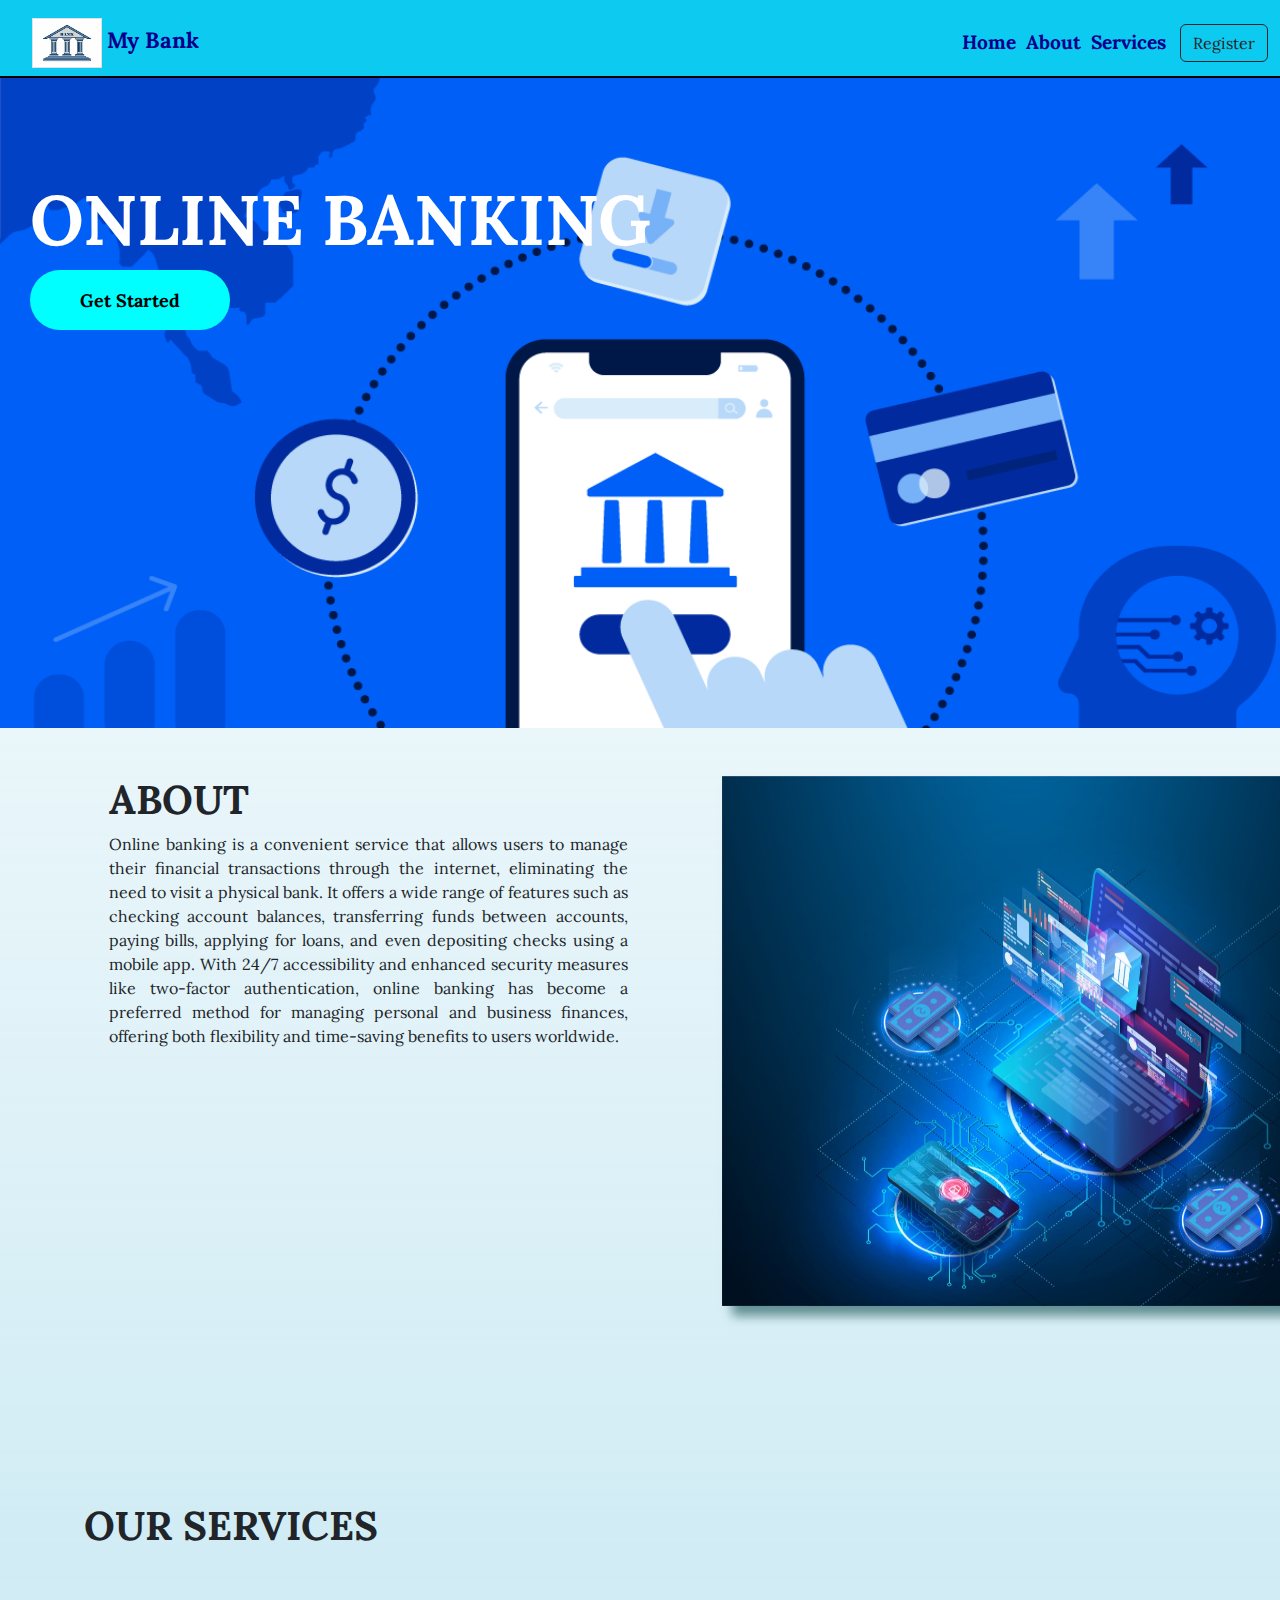
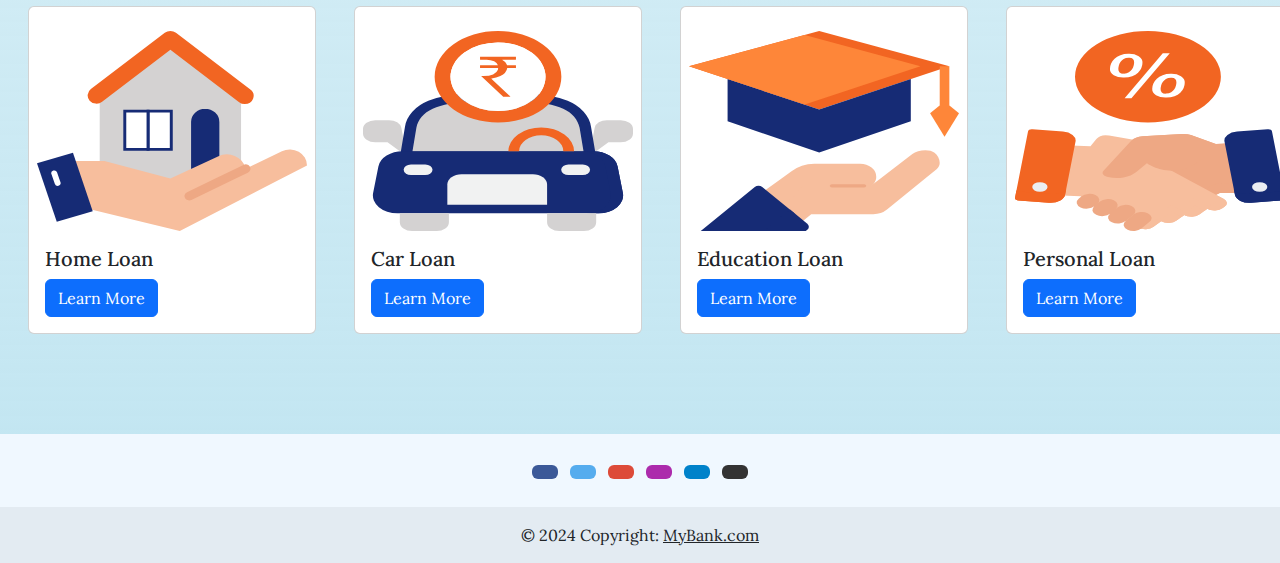
<file: index.html>
<!DOCTYPE html>
<html lang="en">
<head>
    <meta charset="UTF-8">
    <meta name="viewport" content="width=device-width, initial-scale=1.0">
    <title>Banking Website</title>
    <!-- css -->
     <link rel="stylesheet" href="./style.css">
    <!-- bootstrap cdn -->
    <link href="https://cdn.jsdelivr.net/npm/bootstrap@5.3.3/dist/css/bootstrap.min.css" rel="stylesheet" integrity="sha384-QWTKZyjpPEjISv5WaRU9OFeRpok6YctnYmDr5pNlyT2bRjXh0JMhjY6hW+ALEwIH" crossorigin="anonymous">
    <script src="https://cdn.jsdelivr.net/npm/bootstrap@5.3.3/dist/js/bootstrap.bundle.min.js" integrity="sha384-YvpcrYf0tY3lHB60NNkmXc5s9fDVZLESaAA55NDzOxhy9GkcIdslK1eN7N6jIeHz" crossorigin="anonymous"></script>

    <!-- fontawesome cdn -->
    <link rel="stylesheet" href="https://cdnjs.cloudflare.com/ajax/libs/font-awesome/6.6.0/css/all.min.css" integrity="sha512-Kc323vGBEqzTmouAECnVceyQqyqdsSiqLQISBL29aUW4U/M7pSPA/gEUZQqv1cwx4OnYxTxve5UMg5GT6L4JJg==" crossorigin="anonymous" referrerpolicy="no-referrer" />

    <!-- favicon -->
     <link rel="icon"type="image/png" href="https://static.vecteezy.com/system/resources/previews/000/348/687/original/bank-vector-icon.jpg">
    <!--google fonts  -->
    <link rel="preconnect" href="https://fonts.googleapis.com">
<link rel="preconnect" href="https://fonts.gstatic.com" crossorigin>
<link href="https://fonts.googleapis.com/css2?family=Lora:ital,wght@0,400..700;1,400..700&display=swap" rel="stylesheet">
</head>
<body style="background-image: linear-gradient(white,rgba(94, 188, 219, 0.395));">
    
    <!-- header -->
    <nav class="navbar bg-info"style="border-bottom:2px solid black;">
        <div class="container-fluid"style="height:60px;">
          <a class="navbar-brand" href="./index.html"style="margin-left:20px;">
            <img src="./images/logo.jpeg" alt="Logo" width="70" height="50"class="border" >
            <span style="font-weight: 900;font-size: 22px;color: darkblue;">My Bank</span>
          </a>
          <ul type="none">
            <li><a href="#home">Home</a></li>
            <li><a href="#about">About</a></li>
            <li><a href="#services">Services</a></li>
          </ul>
          
          <button onclick="registerPage()" class="btn btn-outline-dark"><i class="fa-solid fa-user"></i> Register</button>
          <button onclick="loginPage()" class="btn btn-success"style="margin-right:50px;"><i class="fa-solid fa-user"></i> Login</button>
        </div>
      </nav>


      
      <!-- home -->
       <div class="row"id="home">
        <img src="./images/carousel3.png" height="650px"width="500px">
        <div class="sub">
          <h1 style="font-weight: 1000;color:white;font-size: 70px;">ONLINE BANKING</h1>
          <button onclick="registerPage()" id="get">Get Started</button>
        </div>
       </div>
        <!-- about -->
         <div class="row "id="about">
        <div class="col-1"></div>
        <div class="col-5 ">
            <h1 class="mt-5"style="font-weight:800;">ABOUT</h1>
            <p style="text-align: justify;">Online banking is a convenient service that allows users to manage their financial transactions through the internet, eliminating the need to visit a physical bank. It offers a wide range of features such as checking account balances, transferring funds between accounts, paying bills, applying for loans, and even depositing checks using a mobile app. With 24/7 accessibility and enhanced security measures like two-factor authentication, online banking has become a preferred method for managing personal and business finances, offering both flexibility and time-saving benefits to users worldwide.

            </p>
        </div>
        
        <div class="col-6 ">
            <img id="front-img" src="./images/backup front page.jpeg" height="530px"width="600px"class="mt-5 ">
            
        </div>
         </div>
  <!-- services -->
  <div class="row "style="margin-top:100px;"id="services">
    <h1 class="mt-5 p-5 mx-5"style="font-weight:800;">OUR SERVICES</h1>
    <div class="col-2"style="padding-left:40px;">
      <div class="card" style="width: 18rem;">
        <img src="./images/home2.svg" height="200px"class="mt-4 px-2">
        <div class="card-body">
          <h5 class="card-title">Home Loan</h5>
          
          <a href="#" class="btn btn-primary">Learn More</a>
        </div>
      </div>
    </div>
    <div class="col-1"></div>
    <div class="col-3"style="padding-left:40px;">
      <div class="card" style="width: 18rem;">
        <img src="./images/car.svg" height="200px"class="mt-4 px-2">
        <div class="card-body">
          <h5 class="card-title">Car Loan</h5>
         
          <a href="#" class="btn btn-primary">Learn More</a>
        </div>
      </div>
    </div>
    <div class="col-3"style="padding-left:40px;">
      <div class="card" style="width: 18rem;">
        <img src="./images/education.svg" height="200px"class="mt-4 px-2">
        <div class="card-body">
          <h5 class="card-title">Education Loan</h5>
         
          <a href="#" class="btn btn-primary">Learn More</a>
        </div>
      </div>
    </div>
    <div class="col-3"style="padding-left:40px;">
      <div class="card" style="width: 18rem;">
        <img src="./images/hands.svg" height="200px"class="mt-4 px-2">
        <div class="card-body">
          <h5 class="card-title">Personal Loan</h5>
          
          <a href="#" class="btn btn-primary">Learn More</a>
        </div>
      </div>
    </div>
    
    
</div>


<!-- Footer -->
<footer class=" text-center"style="margin-top:100px;background-color:aliceblue;">
  <!-- Grid container -->
  <div class="container p-4 pb-0">
    <!-- Section: Social media -->
    <section class="mb-4">
      <!-- Facebook -->
      <a
      data-mdb-ripple-init
        class="btn text-white btn-floating m-1"
        style="background-color: #3b5998;"
        href="#!"
        role="button"
        ><i class="fab fa-facebook-f"></i
      ></a>

      <!-- Twitter -->
      <a
        data-mdb-ripple-init
        class="btn text-white btn-floating m-1"
        style="background-color: #55acee;"
        href="#!"
        role="button"
        ><i class="fab fa-twitter"></i
      ></a>

      <!-- Google -->
      <a
        data-mdb-ripple-init
        class="btn text-white btn-floating m-1"
        style="background-color: #dd4b39;"
        href="#!"
        role="button"
        ><i class="fab fa-google"></i
      ></a>

      <!-- Instagram -->
      <a
        data-mdb-ripple-init
        class="btn text-white btn-floating m-1"
        style="background-color: #ac2bac;"
        href="#!"
        role="button"
        ><i class="fab fa-instagram"></i
      ></a>

      <!-- Linkedin -->
      <a
        data-mdb-ripple-init
        class="btn text-white btn-floating m-1"
        style="background-color: #0082ca;"
        href="#!"
        role="button"
        ><i class="fab fa-linkedin-in"></i
      ></a>
      <!-- Github -->
      <a
        data-mdb-ripple-init
        class="btn text-white btn-floating m-1"
        style="background-color: #333333;"
        href="#!"
        role="button"
        ><i class="fab fa-github"></i
      ></a>
    </section>
    <!-- Section: Social media -->
  </div>
  <!-- Grid container -->

  <!-- Copyright -->
  <div class="text-center p-3" style="background-color: rgba(0, 0, 0, 0.05);">
    © 2024 Copyright:
    <a class="text-body" href="https://mdbootstrap.com/">MyBank.com</a>
  </div>
  <!-- Copyright -->
</footer>
    
<script src="./script.js"></script>
    
</body>
</html>
</file>
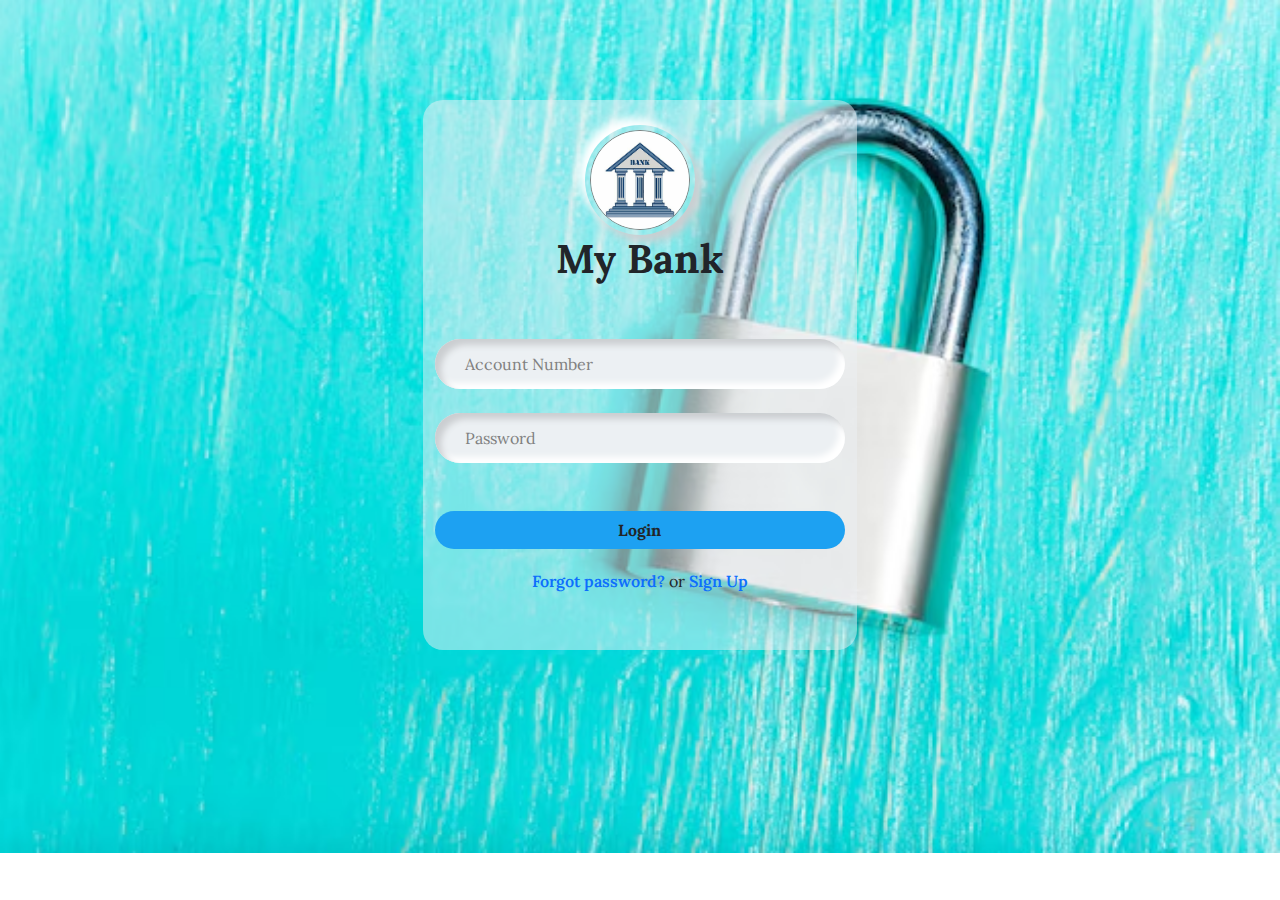
<file: login.html>
<!DOCTYPE html>
<html lang="en">
<head>
    <meta charset="UTF-8">
    <meta name="viewport" content="width=device-width, initial-scale=1.0">
    <title>Login</title>
    <!-- css -->
    <link rel="stylesheet" href="./login.css">
    <!-- bootstrap cdn -->
    <link href="https://cdn.jsdelivr.net/npm/bootstrap@5.3.3/dist/css/bootstrap.min.css" rel="stylesheet" integrity="sha384-QWTKZyjpPEjISv5WaRU9OFeRpok6YctnYmDr5pNlyT2bRjXh0JMhjY6hW+ALEwIH" crossorigin="anonymous">
    <script src="https://cdn.jsdelivr.net/npm/bootstrap@5.3.3/dist/js/bootstrap.bundle.min.js" integrity="sha384-YvpcrYf0tY3lHB60NNkmXc5s9fDVZLESaAA55NDzOxhy9GkcIdslK1eN7N6jIeHz" crossorigin="anonymous"></script>

    <!-- fontawesome cdn -->
    <link rel="stylesheet" href="https://cdnjs.cloudflare.com/ajax/libs/font-awesome/6.6.0/css/all.min.css" integrity="sha512-Kc323vGBEqzTmouAECnVceyQqyqdsSiqLQISBL29aUW4U/M7pSPA/gEUZQqv1cwx4OnYxTxve5UMg5GT6L4JJg==" crossorigin="anonymous" referrerpolicy="no-referrer" />

    <!-- favicon -->
     <link rel="icon"type="image/png" href="https://static.vecteezy.com/system/resources/previews/000/348/687/original/bank-vector-icon.jpg">
    <!--google fonts  -->
    <link rel="preconnect" href="https://fonts.googleapis.com">
<link rel="preconnect" href="https://fonts.gstatic.com" crossorigin>
<link href="https://fonts.googleapis.com/css2?family=Lora:ital,wght@0,400..700;1,400..700&display=swap" rel="stylesheet">

</head>
<body style="background-image: url(./images/lock2.avif);background-repeat: no-repeat;background-size: cover;">
    <div class="row"style="margin-top:100px;">
        <div class="col-4"></div>
        <div class="col-4 "id="form">
            <div id="logo">
                <img src="./images/logo.jpeg" height="50px;"id="fig">
            </div>
            <h1 id="my-bank">My Bank</h1>
            <br><br>
            <input id="log_acno"   type="text"placeholder="Account Number">
            <br><br>
            <input id="log_pswd"   type="password"placeholder="Password">
            <br><br><br>
            <button onclick="login()" id="login-btn" class="btn">Login</button>

            <p id="bottom"><a href=""style="text-decoration: none;font-weight:600;">Forgot password?</a> <span>or</span> <a href="./register.html"style="text-decoration: none;font-weight:600;">Sign Up</a></p>
        </div>
        <div class="col-4"></div>
    </div>

   <script src="./script.js"></script>
</body>
</html>
</file>
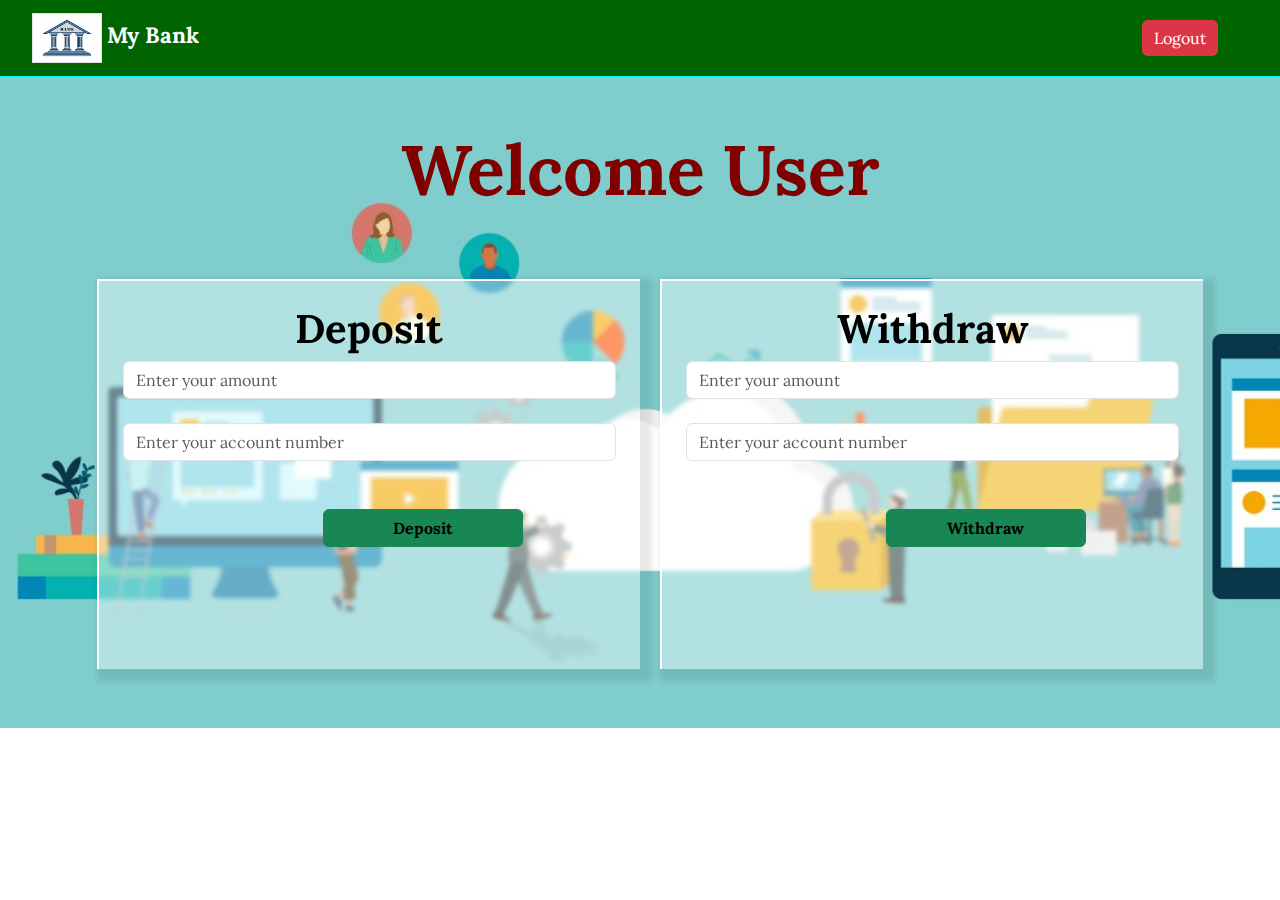
<file: mainpage.html>
<!DOCTYPE html>
<html lang="en">
<head>
    <meta charset="UTF-8">
    <meta name="viewport" content="width=device-width, initial-scale=1.0">
    <title>User page</title>
     <!-- css -->
     <link rel="stylesheet" href="./mainpage.css">
    <!-- bootstrap cdn -->
    <link href="https://cdn.jsdelivr.net/npm/bootstrap@5.3.3/dist/css/bootstrap.min.css" rel="stylesheet" integrity="sha384-QWTKZyjpPEjISv5WaRU9OFeRpok6YctnYmDr5pNlyT2bRjXh0JMhjY6hW+ALEwIH" crossorigin="anonymous">
    <script src="https://cdn.jsdelivr.net/npm/bootstrap@5.3.3/dist/js/bootstrap.bundle.min.js" integrity="sha384-YvpcrYf0tY3lHB60NNkmXc5s9fDVZLESaAA55NDzOxhy9GkcIdslK1eN7N6jIeHz" crossorigin="anonymous"></script>

    <!-- fontawesome cdn -->
    <link rel="stylesheet" href="https://cdnjs.cloudflare.com/ajax/libs/font-awesome/6.6.0/css/all.min.css" integrity="sha512-Kc323vGBEqzTmouAECnVceyQqyqdsSiqLQISBL29aUW4U/M7pSPA/gEUZQqv1cwx4OnYxTxve5UMg5GT6L4JJg==" crossorigin="anonymous" referrerpolicy="no-referrer" />

    <!-- favicon -->
     <link rel="icon"type="image/png" href="https://static.vecteezy.com/system/resources/previews/000/348/687/original/bank-vector-icon.jpg">
    <!--google fonts  -->
    <link rel="preconnect" href="https://fonts.googleapis.com">
<link rel="preconnect" href="https://fonts.gstatic.com" crossorigin>
<link href="https://fonts.googleapis.com/css2?family=Lora:ital,wght@0,400..700;1,400..700&display=swap" rel="stylesheet">
</head>
<body>
    <!-- header -->
    <nav class="navbar "style="background-color:darkgreen;border-bottom:2px solid aqua;">
        <div class="container-fluid"style="height:60px;">
          <a class="navbar-brand" href="./index.html"style="margin-left:20px;">
            <img src="./images/logo.jpeg" alt="Logo" width="70" height="50"class="border" >
            <span style="font-weight: 900;font-size: 22px;color: white;">My Bank</span>
          </a>
          
          
          
          <button onclick="logout()" class="btn btn-danger"style="margin-right:50px;border:transparent;"><i class="fa-solid fa-user"></i> Logout</button>
        </div>
      </nav>
      <!-- main section -->
       <div class="row"id="main">
        
        <h1 id="welcomeMsg" style="text-align: center; margin-top: 50px; font-weight: 900; font-size: 70px; color: maroon;">
          Welcome User
      </h1>
      
        
        
        
        <div class="col-1"></div>
        <div class="col-5 p-4 "style="margin-right:10px;"id="deposit">
            <h1>Deposit</h1>
            <input id="dep_amnt" class="form-control" type="text" placeholder="Enter your amount"><br>
            <input id="main_acno" class="form-control" type="text" placeholder="Enter your account number"><br><br>
            <button onclick="deposit()" class="btn btn-success"style="margin-left:200px;width: 200px;font-weight:900;color:black;">Deposit</button>
            <br><br>
            <p id="dep_balance" style="text-align: center;"></p>
        </div>
        
        <div class="col-5 p-4 "style="margin-left:10px;"id="withdraw">
            <h1>Withdraw</h1>
            <input id="wd_amnt" class="form-control" type="text" placeholder="Enter your amount"><br>
            <input id="wd_acno"  class="form-control" type="text" placeholder="Enter your account number"><br><br>
            <button onclick="withdraw()" class="btn btn-success"style="margin-left:200px;width: 200px;font-weight:900;color:black;">Withdraw</button>
            <br><br>
            <p id="wd_balance" style="text-align: center;"></p>
        </div>
        <div class="col-1"></div>
       </div>


<script src="./script.js"></script>
    
</body>
</html>
</file>
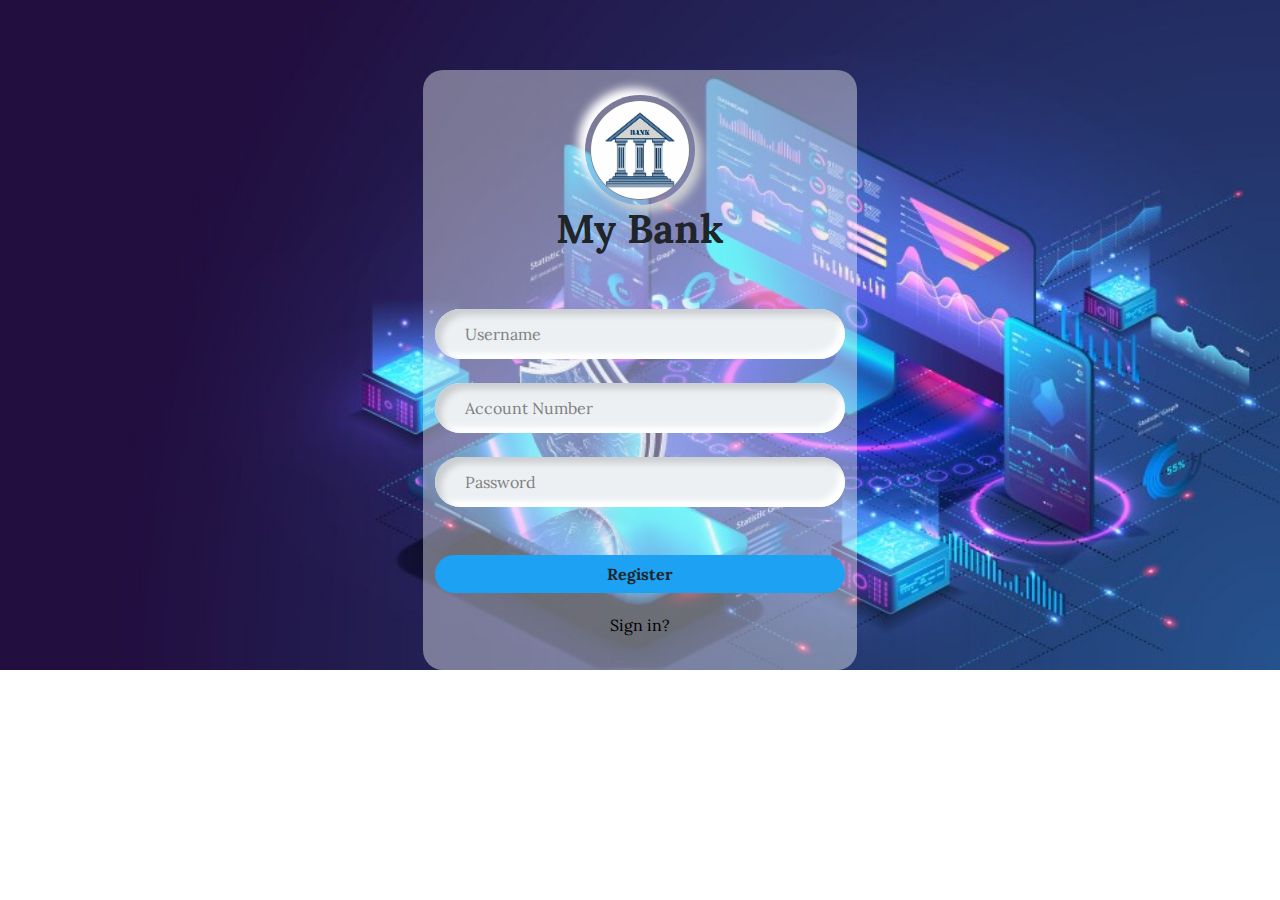
<file: register.html>
<!DOCTYPE html>
<html lang="en">
<head>
    <meta charset="UTF-8">
    <meta name="viewport" content="width=device-width, initial-scale=1.0">
    <title>Register</title>
    <!-- css -->
    <link rel="stylesheet" href="./register.css">
    <!-- bootstrap cdn -->
    <link href="https://cdn.jsdelivr.net/npm/bootstrap@5.3.3/dist/css/bootstrap.min.css" rel="stylesheet" integrity="sha384-QWTKZyjpPEjISv5WaRU9OFeRpok6YctnYmDr5pNlyT2bRjXh0JMhjY6hW+ALEwIH" crossorigin="anonymous">
    <script src="https://cdn.jsdelivr.net/npm/bootstrap@5.3.3/dist/js/bootstrap.bundle.min.js" integrity="sha384-YvpcrYf0tY3lHB60NNkmXc5s9fDVZLESaAA55NDzOxhy9GkcIdslK1eN7N6jIeHz" crossorigin="anonymous"></script>

    <!-- fontawesome cdn -->
    <link rel="stylesheet" href="https://cdnjs.cloudflare.com/ajax/libs/font-awesome/6.6.0/css/all.min.css" integrity="sha512-Kc323vGBEqzTmouAECnVceyQqyqdsSiqLQISBL29aUW4U/M7pSPA/gEUZQqv1cwx4OnYxTxve5UMg5GT6L4JJg==" crossorigin="anonymous" referrerpolicy="no-referrer" />

    <!-- favicon -->
     <link rel="icon"type="image/png" href="https://static.vecteezy.com/system/resources/previews/000/348/687/original/bank-vector-icon.jpg">
    <!--google fonts  -->
    <link rel="preconnect" href="https://fonts.googleapis.com">
<link rel="preconnect" href="https://fonts.gstatic.com" crossorigin>
<link href="https://fonts.googleapis.com/css2?family=Lora:ital,wght@0,400..700;1,400..700&display=swap" rel="stylesheet">

</head>
<body style="background-image: url(./images/register.jpg);background-repeat: no-repeat;background-size: cover;">
    <div class="row"style="margin-top:70px;">
        <div class="col-4"></div>
        <div class="col-4 "id="form">
            <div id="logo">
                <img src="./images/logo.jpeg" height="50px;"id="fig">
            </div>
            <h1 id="my-bank">My Bank</h1>
            <br><br>
            <input id="uname"   type="text"placeholder="Username">
            <br><br>
            <input id="reg_acno"   type="text"placeholder="Account Number">
            <br><br>
            <input id="reg_pswd"   type="password"placeholder="Password">
            <br><br><br>
            <button onclick="register()" id="login-btn" class="btn">Register</button>

            <p  id="bottom"><a href="./login.html"style="text-decoration: none;color:black;">Sign in?</a></p> 
        </div>
        <div class="col-4"></div>
    </div>

    <script src="./script.js"></script>
    
</body>
</html>
</file>
<file: style.css>
*{
    margin: 0;
    padding: 0;
    box-sizing: border-box;
    font-family: "Lora", serif;
}
body{
    min-height: 100vh;
    min-width: 100vw;
    
    overflow-x: hidden;
}

/* header */
nav ul{
    display: flex;
    margin-left: 700px;
    font-size: larger;
    
}
nav ul li{
    margin: 5px;
    margin-top: 20px;
}
nav ul li:hover{
    scale: 1.05;
}
nav ul li a{
    text-decoration: none;
    color: darkblue;
    font-weight: 900;
    
}

/* home */
#home{
    
    
    position: relative;
}
.sub{
    position: absolute;
    top:100px;
    left: 30px;
}
#front-img{
    margin-left: 70px;
   box-shadow:10px 10px 10px rgba(4, 65, 65, 0.548);



}
#get{
    height: 60px;
    width: 200px;
    font-size: large;
    font-weight: 800;
    border: transparent;
    border-radius: 50px;
    background-color: aqua;
}
#get:hover{
    color: aqua;
    background-color: rgba(0, 0, 0, 0.893);
}
</file>
<file: login.css>
*{
    margin: 0;
    padding: 0;
    box-sizing: border-box;
    font-family: "Lora", serif;
}
/* form */
#form{
    border-radius: 20px;
    background-color: #ecf0f381;
    /* no need of opacity just change the alpha value of rgb */
    /* box-shadow: 14px 15px 20px #e2e5e8, -14px -14px 20px white; */
    height: 550px;
    
}
#logo{
    height: 110px;
    width: 110px;
    margin: auto;
    margin-top: 25px;
    border-radius: 50%;
    box-shadow: 7px 7px 10px #cbced1, -7px -7px 10px white;
    padding: 5px;
}
#fig{
    width: 100px;
    height: 100px;
    border-radius: 50%;
    
    border: 1px solid grey;
}
#my-bank{
    text-align: center;
    font-weight: 900;
}
input{
    
    background-color: #ecf0f3;
    box-shadow: inset 6px 6px 6px #cbced1,inset -6px -6px 6px white;
    border: transparent;
    height: 50px;
    width: 100%;
    border-radius: 50px;
    outline: none;
    padding: 20px;
}
input::placeholder{
    color: grey;
    padding: 10px;

}
#login-btn{
 width: 100%;
 cursor: pointer;
 font-weight: 900;
 background-color: #1da1f2;
 /* box-shadow:   6px 6px 6px white, -6px -6px 6px white; */
 border-radius: 50px;
}
#login-btn:hover{
    box-shadow: none;
    scale: 1.01;
}
#bottom{
    text-align: center;
    margin-top: 20px;
}
</file>
<file: mainpage.css>
*{
    margin: 0;
    padding: 0;
    box-sizing: border-box;
    font-family: "Lora", serif;
}
body{
     min-height: 100vh;
    min-width: 100vw; 
    overflow-x: hidden;
}
#main{
    background-image: url("./images/GREEN.jpeg");
    background-repeat: no-repeat;
    background-size: cover;
    height: 650PX;
}

#deposit,#withdraw{
    
    backdrop-filter: blur(2px);  
    /* for creating glass like effect backdrop filter is used */
     background-color: rgba(255, 255, 255, 0.4);  
     
    
    border-top: 2px solid white;
    border-left: 2px solid white;
    box-shadow:6px 6px 6px 6px rgb(0,0,0,0.089);  
    /* box-shadow: 0px 0px 10px 10px white; */
}
#deposit h1{
    color: white;
    text-align: center;
    font-weight: 700;
    color: black;
}
#withdraw h1{
    color: white;
    text-align: center;
    font-weight: 700;
    color: black;
}
</file>
<file: register.css>
*{
    margin: 0;
    padding: 0;
    box-sizing: border-box;
    font-family: "Lora", serif;
}

/* form */
#form{
    border-radius: 20px;
    background-color: #ecf0f36f;
    /* no need of opacity just change the alpha value of rgb */
    /* box-shadow: 14px 15px 20px #e2e5e8, -14px -14px 20px white; */
    height: 600px;
    
}
#logo{
    height: 110px;
    width: 110px;
    margin: auto;
    margin-top: 25px;
    border-radius: 50%;
    box-shadow: 7px 7px 10px #cbced1, -7px -7px 10px white;
    padding: 5px;
}
#fig{
    width: 100px;
    height: 100px;
    border-radius: 50%;
    
    border: 1px solid grey;
}
#my-bank{
    text-align: center;
    font-weight: 900;
}
input{
    
    background-color: #ecf0f3;
    box-shadow: inset 6px 6px 6px #cbced1,inset -6px -6px 6px white;
    border: transparent;
    height: 50px;
    width: 100%;
    border-radius: 50px;
    outline: none;
    padding: 20px;
}
input::placeholder{
    color: grey;
    padding: 10px;

}
#login-btn{
 width: 100%;
 cursor: pointer;
 font-weight: 900;
 background-color: #1da1f2;
 /* box-shadow:   6px 6px 6px white, -6px -6px 6px white; */
 border-radius: 50px;
}
#login-btn:hover{
    box-shadow: none;
    scale: 1.01;
}
#bottom{
    text-align: center;
    margin-top: 20px;
    
}
</file>
